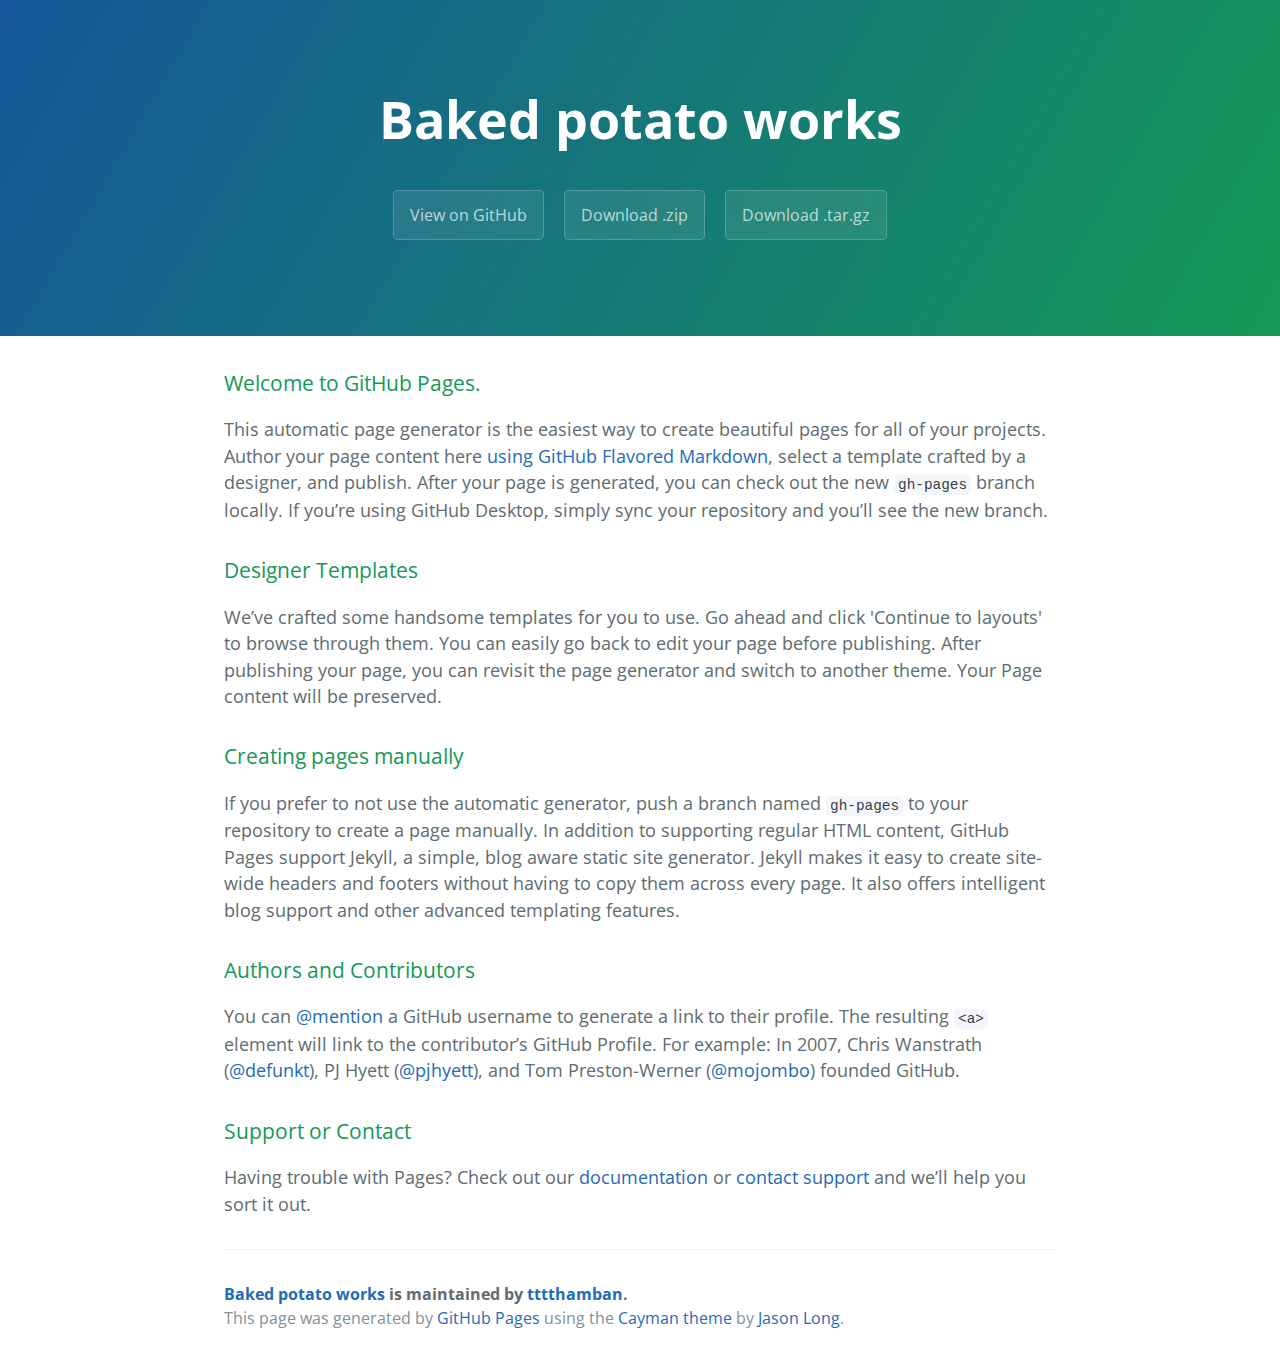
<file: index.html>
<!DOCTYPE html>
<html lang="en-us">
  <head>
    <meta charset="UTF-8">
    <title>Baked potato works by tttthamban</title>
    <meta name="viewport" content="width=device-width, initial-scale=1">
    <link rel="stylesheet" type="text/css" href="stylesheets/normalize.css" media="screen">
    <link href='https://fonts.googleapis.com/css?family=Open+Sans:400,700' rel='stylesheet' type='text/css'>
    <link rel="stylesheet" type="text/css" href="stylesheets/stylesheet.css" media="screen">
    <link rel="stylesheet" type="text/css" href="stylesheets/github-light.css" media="screen">
  </head>
  <body>
    <section class="page-header">
      <h1 class="project-name">Baked potato works</h1>
      <h2 class="project-tagline"></h2>
      <a href="https://github.com/tttthamban/Baked_Potato_Works" class="btn">View on GitHub</a>
      <a href="https://github.com/tttthamban/Baked_Potato_Works/zipball/master" class="btn">Download .zip</a>
      <a href="https://github.com/tttthamban/Baked_Potato_Works/tarball/master" class="btn">Download .tar.gz</a>
    </section>

    <section class="main-content">
      <h3>
<a id="welcome-to-github-pages" class="anchor" href="#welcome-to-github-pages" aria-hidden="true"><span aria-hidden="true" class="octicon octicon-link"></span></a>Welcome to GitHub Pages.</h3>

<p>This automatic page generator is the easiest way to create beautiful pages for all of your projects. Author your page content here <a href="https://guides.github.com/features/mastering-markdown/">using GitHub Flavored Markdown</a>, select a template crafted by a designer, and publish. After your page is generated, you can check out the new <code>gh-pages</code> branch locally. If you’re using GitHub Desktop, simply sync your repository and you’ll see the new branch.</p>

<h3>
<a id="designer-templates" class="anchor" href="#designer-templates" aria-hidden="true"><span aria-hidden="true" class="octicon octicon-link"></span></a>Designer Templates</h3>

<p>We’ve crafted some handsome templates for you to use. Go ahead and click 'Continue to layouts' to browse through them. You can easily go back to edit your page before publishing. After publishing your page, you can revisit the page generator and switch to another theme. Your Page content will be preserved.</p>

<h3>
<a id="creating-pages-manually" class="anchor" href="#creating-pages-manually" aria-hidden="true"><span aria-hidden="true" class="octicon octicon-link"></span></a>Creating pages manually</h3>

<p>If you prefer to not use the automatic generator, push a branch named <code>gh-pages</code> to your repository to create a page manually. In addition to supporting regular HTML content, GitHub Pages support Jekyll, a simple, blog aware static site generator. Jekyll makes it easy to create site-wide headers and footers without having to copy them across every page. It also offers intelligent blog support and other advanced templating features.</p>

<h3>
<a id="authors-and-contributors" class="anchor" href="#authors-and-contributors" aria-hidden="true"><span aria-hidden="true" class="octicon octicon-link"></span></a>Authors and Contributors</h3>

<p>You can <a href="https://help.github.com/articles/basic-writing-and-formatting-syntax/#mentioning-users-and-teams" class="user-mention">@mention</a> a GitHub username to generate a link to their profile. The resulting <code>&lt;a&gt;</code> element will link to the contributor’s GitHub Profile. For example: In 2007, Chris Wanstrath (<a href="https://github.com/defunkt" class="user-mention">@defunkt</a>), PJ Hyett (<a href="https://github.com/pjhyett" class="user-mention">@pjhyett</a>), and Tom Preston-Werner (<a href="https://github.com/mojombo" class="user-mention">@mojombo</a>) founded GitHub.</p>

<h3>
<a id="support-or-contact" class="anchor" href="#support-or-contact" aria-hidden="true"><span aria-hidden="true" class="octicon octicon-link"></span></a>Support or Contact</h3>

<p>Having trouble with Pages? Check out our <a href="https://help.github.com/pages">documentation</a> or <a href="https://github.com/contact">contact support</a> and we’ll help you sort it out.</p>

      <footer class="site-footer">
        <span class="site-footer-owner"><a href="https://github.com/tttthamban/Baked_Potato_Works">Baked potato works</a> is maintained by <a href="https://github.com/tttthamban">tttthamban</a>.</span>

        <span class="site-footer-credits">This page was generated by <a href="https://pages.github.com">GitHub Pages</a> using the <a href="https://github.com/jasonlong/cayman-theme">Cayman theme</a> by <a href="https://twitter.com/jasonlong">Jason Long</a>.</span>
      </footer>

    </section>

  
  </body>
</html>
</file>
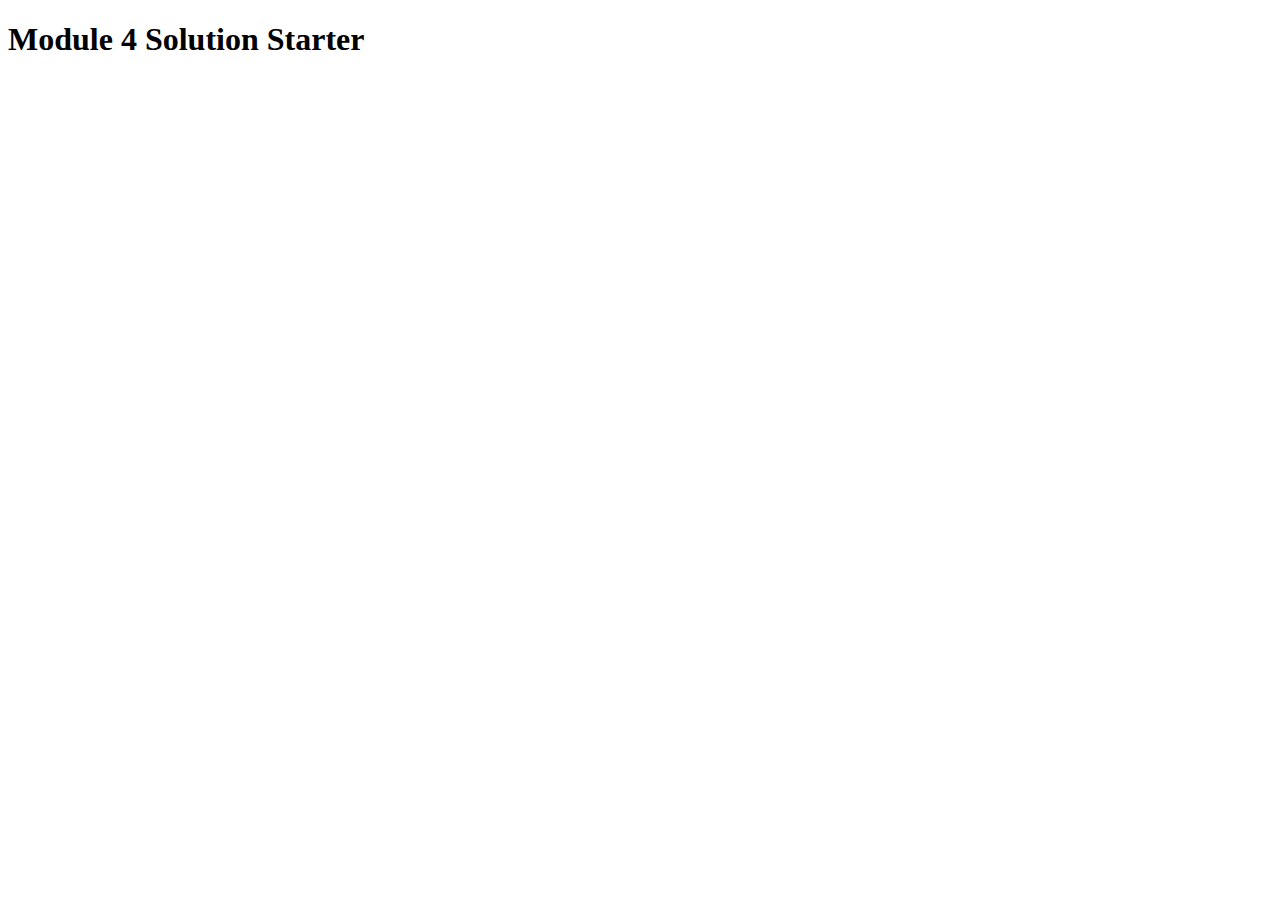
<file: Module4/index.html>
<!DOCTYPE html>
<html>
<head>
  <meta charset="utf-8">
  <title>Module 4 Solution Starter</title>
  <script>
    var names = []; // DO NOT REMOVE
  </script>
  <script src="SpeakHello.js"></script>
  <script src="SpeakGoodBye.js"></script>
  <script src="script.js"></script>
</head>
<body>
  <h1>Module 4 Solution Starter</h1>
</body>
</html>
</file>
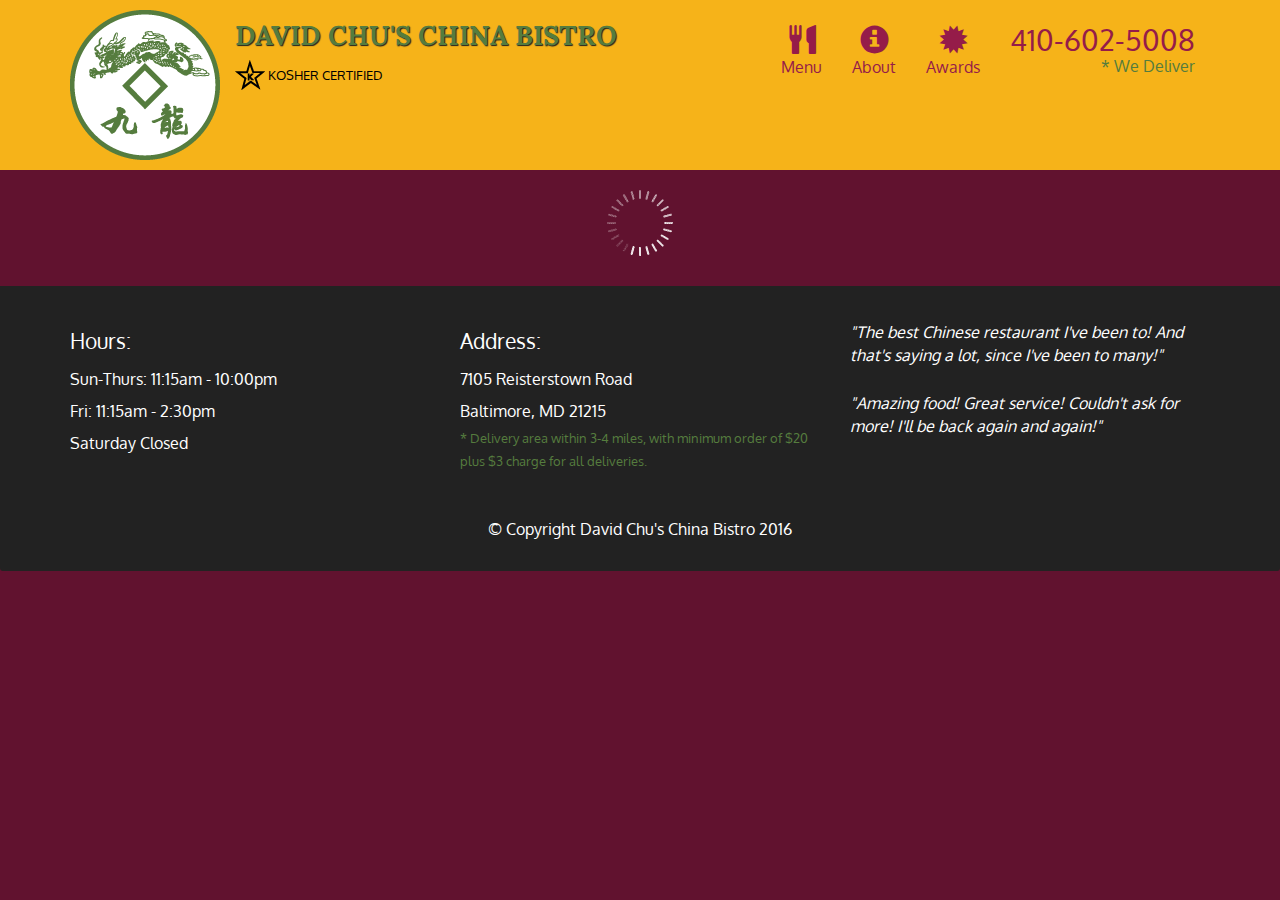
<file: Module5/index.html>
<!doctype html>
<html lang="en">
  <head>
    <meta charset="utf-8">
    <meta http-equiv="X-UA-Compatible" content="IE=edge">
    <meta name="viewport" content="width=device-width, initial-scale=1">
    <title>David Chu's China Bistro</title>
    <link rel="stylesheet" href="css/bootstrap.min.css">
    <link rel="stylesheet" href="css/styles.css">
    <link href='https://fonts.googleapis.com/css?family=Oxygen:400,300,700' rel='stylesheet' type='text/css'>
    <link href='https://fonts.googleapis.com/css?family=Lora' rel='stylesheet' type='text/css'>
  </head>
<body>
  <header>
    <nav id="header-nav" class="navbar navbar-default">
      <div class="container">
        <div class="navbar-header">
          <a href="index.html" class="pull-left visible-md visible-lg">
            <div id="logo-img" alt="Logo image"></div>
          </a>

          <div class="navbar-brand">
            <a href="index.html"><h1>David Chu's China Bistro</h1></a>
            <p>
              <img src="images/star-k-logo.png" alt="Kosher certification">
              <span>Kosher Certified</span>
            </p>
          </div>

          <button id="navbarToggle" type="button" class="navbar-toggle collapsed" data-toggle="collapse" data-target="#collapsable-nav" aria-expanded="false">
            <span class="sr-only">Toggle navigation</span>
            <span class="icon-bar"></span>
            <span class="icon-bar"></span>
            <span class="icon-bar"></span>
          </button>
        </div>
        
        <div id="collapsable-nav" class="collapse navbar-collapse">
           <ul id="nav-list" class="nav navbar-nav navbar-right">
            <li id="navHomeButton" class="visible-xs active">
              <a href="index.html">
                <span class="glyphicon glyphicon-home"></span> Home</a>
            </li>
            <li id="navMenuButton">
              <a href="#" onclick="$dc.loadMenuCategories();">
                <span class="glyphicon glyphicon-cutlery"></span><br class="hidden-xs"> Menu</a>
            </li>
            <li>
              <a href="#">
                <span class="glyphicon glyphicon-info-sign"></span><br class="hidden-xs"> About</a>
            </li>
            <li>
              <a href="#">
                <span class="glyphicon glyphicon-certificate"></span><br class="hidden-xs"> Awards</a>
            </li>
            <li id="phone" class="hidden-xs">
              <a href="tel:410-602-5008">
                <span>410-602-5008</span></a><div>* We Deliver</div>
            </li>
          </ul><!-- #nav-list -->
        </div><!-- .collapse .navbar-collapse -->
      </div><!-- .container -->
    </nav><!-- #header-nav -->
  </header>

  <div id="call-btn" class="visible-xs">
    <a class="btn" href="tel:410-602-5008">
    <span class="glyphicon glyphicon-earphone"></span>
    410-602-5008
    </a>
  </div>
  <div id="xs-deliver" class="text-center visible-xs">* We Deliver</div>

  <div id="main-content" class="container"></div>

  <footer class="panel-footer">
    <div class="container">
      <div class="row">
        <section id="hours" class="col-sm-4">
          <span>Hours:</span><br>
          Sun-Thurs: 11:15am - 10:00pm<br>
          Fri: 11:15am - 2:30pm<br>
          Saturday Closed
          <hr class="visible-xs">
        </section>
        <section id="address" class="col-sm-4">
          <span>Address:</span><br>
          7105 Reisterstown Road<br>
          Baltimore, MD 21215
          <p>* Delivery area within 3-4 miles, with minimum order of $20 plus $3 charge for all deliveries.</p>
          <hr class="visible-xs">
        </section>
        <section id="testimonials" class="col-sm-4">
          <p>"The best Chinese restaurant I've been to! And that's saying a lot, since I've been to many!"</p>
          <p>"Amazing food! Great service! Couldn't ask for more! I'll be back again and again!"</p>
        </section>
      </div>
      <div class="text-center">&copy; Copyright David Chu's China Bistro 2016</div>
    </div>
  </footer>

  <!-- jQuery (Bootstrap JS plugins depend on it) -->
  <script src="js/jquery-2.1.4.min.js"></script>
  <script src="js/bootstrap.min.js"></script>
  <script src="js/ajax-utils.js"></script>
  <script src="js/script.js"></script>
</body>
</html>
</file>
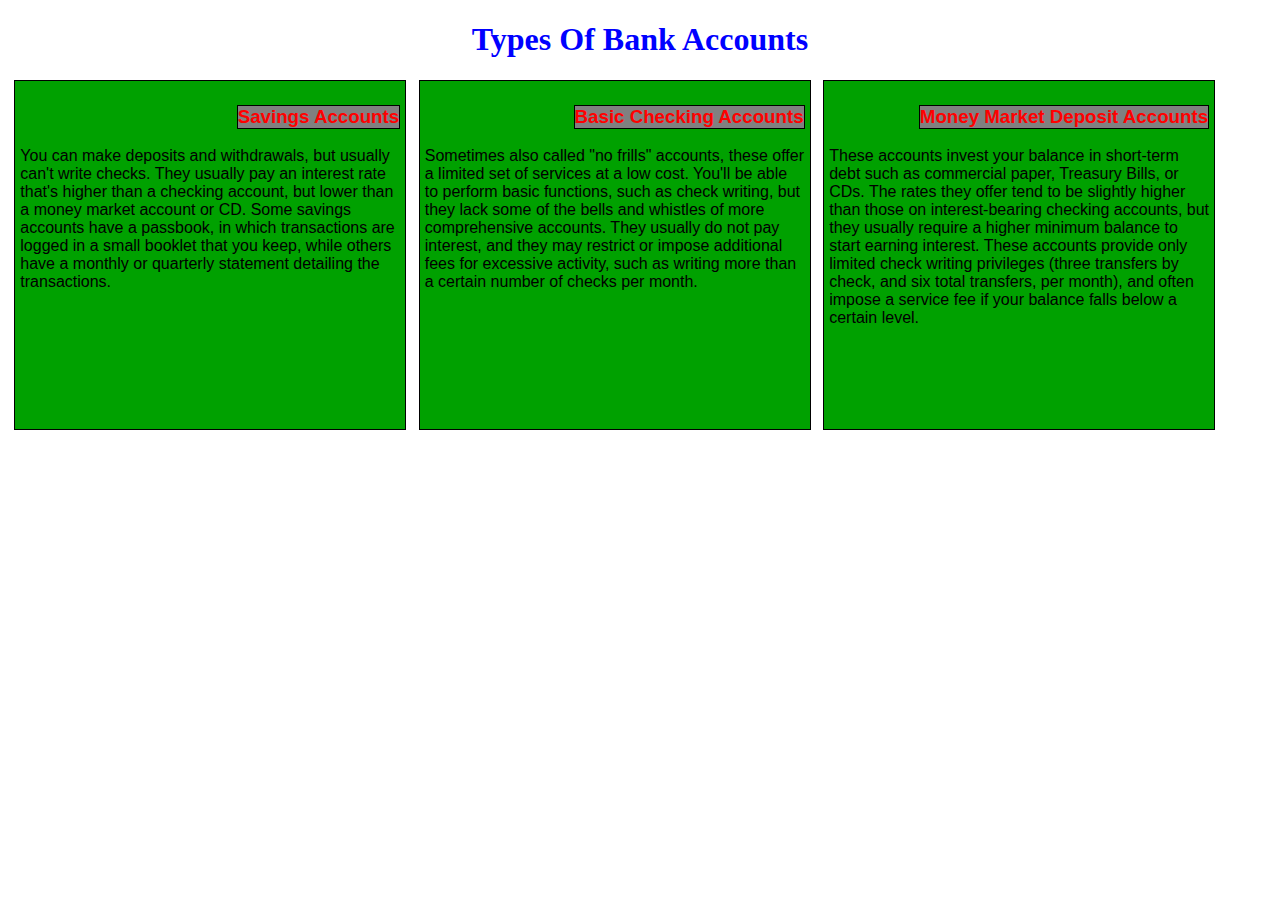
<file: site/index.html>
<!doctype html>
<html>
<head>
  <meta charset="utf-8">
  <title>Module 2 Assignment</title>
  <link rel="stylesheet" href="styles.css">
</head>
<body margin=0>
  <h1>Types Of Bank Accounts</h1>
  <section class="colbig colmid2 colsml">
    <h3 class="scthead">Savings Accounts</h3>
    <p>
    You can make deposits and withdrawals, but usually can't write checks. They usually pay an interest rate that's higher than a checking account, but lower than a money market account or CD. Some savings accounts have a passbook, in which transactions are logged in a small booklet that you keep, while others have a monthly or quarterly statement detailing the transactions.
  </section>
  <section class="colbig colmid2 colsml">
    <h3 class="scthead">Basic Checking Accounts</h3>
    <p>
    Sometimes also called "no frills" accounts, these offer a limited set of services at a low cost. You'll be able to perform basic functions, such as check writing, but they lack some of the bells and whistles of more comprehensive accounts. They usually do not pay interest, and they may restrict or impose additional fees for excessive activity, such as writing more than a certain number of checks per month.
    </p>
  </section>
  <section class="colbig colmid1 colsml">
    <h3 class="scthead">Money Market Deposit Accounts</h3>
    <p>
    These accounts invest your balance in short-term debt such as commercial paper, Treasury Bills, or CDs. The rates they offer tend to be slightly higher than those on interest-bearing checking accounts, but they usually require a higher minimum balance to start earning interest. These accounts provide only limited check writing privileges (three transfers by check, and six total transfers, per month), and often impose a service fee if your balance falls below a certain level.
    </p>
    </section>
</body>
</html>
</file>
<file: stylesheets/stylesheet.css>
* {
  box-sizing: border-box; }

body {
  padding: 0;
  margin: 0;
  font-family: "Open Sans", "Helvetica Neue", Helvetica, Arial, sans-serif;
  font-size: 16px;
  line-height: 1.5;
  color: #606c71; }

a {
  color: #1e6bb8;
  text-decoration: none; }
  a:hover {
    text-decoration: underline; }

.btn {
  display: inline-block;
  margin-bottom: 1rem;
  color: rgba(255, 255, 255, 0.7);
  background-color: rgba(255, 255, 255, 0.08);
  border-color: rgba(255, 255, 255, 0.2);
  border-style: solid;
  border-width: 1px;
  border-radius: 0.3rem;
  transition: color 0.2s, background-color 0.2s, border-color 0.2s; }
  .btn + .btn {
    margin-left: 1rem; }

.btn:hover {
  color: rgba(255, 255, 255, 0.8);
  text-decoration: none;
  background-color: rgba(255, 255, 255, 0.2);
  border-color: rgba(255, 255, 255, 0.3); }

@media screen and (min-width: 64em) {
  .btn {
    padding: 0.75rem 1rem; } }

@media screen and (min-width: 42em) and (max-width: 64em) {
  .btn {
    padding: 0.6rem 0.9rem;
    font-size: 0.9rem; } }

@media screen and (max-width: 42em) {
  .btn {
    display: block;
    width: 100%;
    padding: 0.75rem;
    font-size: 0.9rem; }
    .btn + .btn {
      margin-top: 1rem;
      margin-left: 0; } }

.page-header {
  color: #fff;
  text-align: center;
  background-color: #159957;
  background-image: linear-gradient(120deg, #155799, #159957); }

@media screen and (min-width: 64em) {
  .page-header {
    padding: 5rem 6rem; } }

@media screen and (min-width: 42em) and (max-width: 64em) {
  .page-header {
    padding: 3rem 4rem; } }

@media screen and (max-width: 42em) {
  .page-header {
    padding: 2rem 1rem; } }

.project-name {
  margin-top: 0;
  margin-bottom: 0.1rem; }

@media screen and (min-width: 64em) {
  .project-name {
    font-size: 3.25rem; } }

@media screen and (min-width: 42em) and (max-width: 64em) {
  .project-name {
    font-size: 2.25rem; } }

@media screen and (max-width: 42em) {
  .project-name {
    font-size: 1.75rem; } }

.project-tagline {
  margin-bottom: 2rem;
  font-weight: normal;
  opacity: 0.7; }

@media screen and (min-width: 64em) {
  .project-tagline {
    font-size: 1.25rem; } }

@media screen and (min-width: 42em) and (max-width: 64em) {
  .project-tagline {
    font-size: 1.15rem; } }

@media screen and (max-width: 42em) {
  .project-tagline {
    font-size: 1rem; } }

.main-content :first-child {
  margin-top: 0; }
.main-content img {
  max-width: 100%; }
.main-content h1, .main-content h2, .main-content h3, .main-content h4, .main-content h5, .main-content h6 {
  margin-top: 2rem;
  margin-bottom: 1rem;
  font-weight: normal;
  color: #159957; }
.main-content p {
  margin-bottom: 1em; }
.main-content code {
  padding: 2px 4px;
  font-family: Consolas, "Liberation Mono", Menlo, Courier, monospace;
  font-size: 0.9rem;
  color: #383e41;
  background-color: #f3f6fa;
  border-radius: 0.3rem; }
.main-content pre {
  padding: 0.8rem;
  margin-top: 0;
  margin-bottom: 1rem;
  font: 1rem Consolas, "Liberation Mono", Menlo, Courier, monospace;
  color: #567482;
  word-wrap: normal;
  background-color: #f3f6fa;
  border: solid 1px #dce6f0;
  border-radius: 0.3rem; }
  .main-content pre > code {
    padding: 0;
    margin: 0;
    font-size: 0.9rem;
    color: #567482;
    word-break: normal;
    white-space: pre;
    background: transparent;
    border: 0; }
.main-content .highlight {
  margin-bottom: 1rem; }
  .main-content .highlight pre {
    margin-bottom: 0;
    word-break: normal; }
.main-content .highlight pre, .main-content pre {
  padding: 0.8rem;
  overflow: auto;
  font-size: 0.9rem;
  line-height: 1.45;
  border-radius: 0.3rem; }
.main-content pre code, .main-content pre tt {
  display: inline;
  max-width: initial;
  padding: 0;
  margin: 0;
  overflow: initial;
  line-height: inherit;
  word-wrap: normal;
  background-color: transparent;
  border: 0; }
  .main-content pre code:before, .main-content pre code:after, .main-content pre tt:before, .main-content pre tt:after {
    content: normal; }
.main-content ul, .main-content ol {
  margin-top: 0; }
.main-content blockquote {
  padding: 0 1rem;
  margin-left: 0;
  color: #819198;
  border-left: 0.3rem solid #dce6f0; }
  .main-content blockquote > :first-child {
    margin-top: 0; }
  .main-content blockquote > :last-child {
    margin-bottom: 0; }
.main-content table {
  display: block;
  width: 100%;
  overflow: auto;
  word-break: normal;
  word-break: keep-all; }
  .main-content table th {
    font-weight: bold; }
  .main-content table th, .main-content table td {
    padding: 0.5rem 1rem;
    border: 1px solid #e9ebec; }
.main-content dl {
  padding: 0; }
  .main-content dl dt {
    padding: 0;
    margin-top: 1rem;
    font-size: 1rem;
    font-weight: bold; }
  .main-content dl dd {
    padding: 0;
    margin-bottom: 1rem; }
.main-content hr {
  height: 2px;
  padding: 0;
  margin: 1rem 0;
  background-color: #eff0f1;
  border: 0; }

@media screen and (min-width: 64em) {
  .main-content {
    max-width: 64rem;
    padding: 2rem 6rem;
    margin: 0 auto;
    font-size: 1.1rem; } }

@media screen and (min-width: 42em) and (max-width: 64em) {
  .main-content {
    padding: 2rem 4rem;
    font-size: 1.1rem; } }

@media screen and (max-width: 42em) {
  .main-content {
    padding: 2rem 1rem;
    font-size: 1rem; } }

.site-footer {
  padding-top: 2rem;
  margin-top: 2rem;
  border-top: solid 1px #eff0f1; }

.site-footer-owner {
  display: block;
  font-weight: bold; }

.site-footer-credits {
  color: #819198; }

@media screen and (min-width: 64em) {
  .site-footer {
    font-size: 1rem; } }

@media screen and (min-width: 42em) and (max-width: 64em) {
  .site-footer {
    font-size: 1rem; } }

@media screen and (max-width: 42em) {
  .site-footer {
    font-size: 0.9rem; } }
</file>
<file: stylesheets/github-light.css>
/*
The MIT License (MIT)

Copyright (c) 2016 GitHub, Inc.

Permission is hereby granted, free of charge, to any person obtaining a copy
of this software and associated documentation files (the "Software"), to deal
in the Software without restriction, including without limitation the rights
to use, copy, modify, merge, publish, distribute, sublicense, and/or sell
copies of the Software, and to permit persons to whom the Software is
furnished to do so, subject to the following conditions:

The above copyright notice and this permission notice shall be included in all
copies or substantial portions of the Software.

THE SOFTWARE IS PROVIDED "AS IS", WITHOUT WARRANTY OF ANY KIND, EXPRESS OR
IMPLIED, INCLUDING BUT NOT LIMITED TO THE WARRANTIES OF MERCHANTABILITY,
FITNESS FOR A PARTICULAR PURPOSE AND NONINFRINGEMENT. IN NO EVENT SHALL THE
AUTHORS OR COPYRIGHT HOLDERS BE LIABLE FOR ANY CLAIM, DAMAGES OR OTHER
LIABILITY, WHETHER IN AN ACTION OF CONTRACT, TORT OR OTHERWISE, ARISING FROM,
OUT OF OR IN CONNECTION WITH THE SOFTWARE OR THE USE OR OTHER DEALINGS IN THE
SOFTWARE.

*/

.pl-c /* comment */ {
  color: #969896;
}

.pl-c1 /* constant, variable.other.constant, support, meta.property-name, support.constant, support.variable, meta.module-reference, markup.raw, meta.diff.header */,
.pl-s .pl-v /* string variable */ {
  color: #0086b3;
}

.pl-e /* entity */,
.pl-en /* entity.name */ {
  color: #795da3;
}

.pl-smi /* variable.parameter.function, storage.modifier.package, storage.modifier.import, storage.type.java, variable.other */,
.pl-s .pl-s1 /* string source */ {
  color: #333;
}

.pl-ent /* entity.name.tag */ {
  color: #63a35c;
}

.pl-k /* keyword, storage, storage.type */ {
  color: #a71d5d;
}

.pl-s /* string */,
.pl-pds /* punctuation.definition.string, string.regexp.character-class */,
.pl-s .pl-pse .pl-s1 /* string punctuation.section.embedded source */,
.pl-sr /* string.regexp */,
.pl-sr .pl-cce /* string.regexp constant.character.escape */,
.pl-sr .pl-sre /* string.regexp source.ruby.embedded */,
.pl-sr .pl-sra /* string.regexp string.regexp.arbitrary-repitition */ {
  color: #183691;
}

.pl-v /* variable */ {
  color: #ed6a43;
}

.pl-id /* invalid.deprecated */ {
  color: #b52a1d;
}

.pl-ii /* invalid.illegal */ {
  color: #f8f8f8;
  background-color: #b52a1d;
}

.pl-sr .pl-cce /* string.regexp constant.character.escape */ {
  font-weight: bold;
  color: #63a35c;
}

.pl-ml /* markup.list */ {
  color: #693a17;
}

.pl-mh /* markup.heading */,
.pl-mh .pl-en /* markup.heading entity.name */,
.pl-ms /* meta.separator */ {
  font-weight: bold;
  color: #1d3e81;
}

.pl-mq /* markup.quote */ {
  color: #008080;
}

.pl-mi /* markup.italic */ {
  font-style: italic;
  color: #333;
}

.pl-mb /* markup.bold */ {
  font-weight: bold;
  color: #333;
}

.pl-md /* markup.deleted, meta.diff.header.from-file */ {
  color: #bd2c00;
  background-color: #ffecec;
}

.pl-mi1 /* markup.inserted, meta.diff.header.to-file */ {
  color: #55a532;
  background-color: #eaffea;
}

.pl-mdr /* meta.diff.range */ {
  font-weight: bold;
  color: #795da3;
}

.pl-mo /* meta.output */ {
  color: #1d3e81;
}
</file>
<file: Module5/css/styles.css>
body {
  font-size: 16px;
  color: #fff;
  background-color: #61122f;
  font-family: 'Oxygen', sans-serif;
}

/** HEADER **/
#header-nav {
  background-color: #f6b319;
  border-radius: 0;
  border: 0;
}

#logo-img {
  background: url('../images/restaurant-logo_large.png') no-repeat;
  width: 150px;
  height: 150px;
  margin: 10px 15px 10px 0;
}

.navbar-brand {
  padding-top: 25px;
}
.navbar-brand h1 { /* Restaurant name */
  font-family: 'Lora', serif;
  color: #557c3e;
  font-size: 1.5em;
  text-transform: uppercase;
  font-weight: bold;
  text-shadow: 1px 1px 1px #222;
  margin-top: 0;
  margin-bottom: 0;
  line-height: .75;
}
.navbar-brand a:hover, .navbar-brand a:focus {
  text-decoration: none;
}
.navbar-brand p { /* Kosher cert */
  color: #000;
  text-transform: uppercase;
  font-size: .7em;
  margin-top: 15px;
}
.navbar-brand p span { /* Star-K */
  vertical-align: middle;
}

#nav-list {
  margin-top: 10px;
}
#nav-list a {
  color: #951C49;
  text-align: center;
}
#nav-list a:hover {
  background: #E7E7E7;
}
#nav-list a span {
  font-size: 1.8em;
}

#phone {
  margin-top: 5px;
}
#phone a { /* Phone number */
  text-align: right;
  padding-bottom: 0;
}
#phone div { /* We Deliver */
  color: #557c3e;
  text-align: right;
  padding-right: 15px;
}

.navbar-header button.navbar-toggle, .navbar-header .icon-bar {
  border: 1px solid #61122f;
}
.navbar-header button.navbar-toggle {
  clear: both;
  margin-top: -30px;
}
/* END HEADER */

/* FOOTER */
.panel-footer {
  margin-top: 30px;
  padding-top: 35px;
  padding-bottom: 30px;
  background-color: #222;
  border-top: 0;
}
.panel-footer div.row {
  margin-bottom: 35px;
}
#hours, #address {
  line-height: 2;
}
#hours > span, #address > span {
  font-size: 1.3em;
}
#address p {
  color: #557c3e;
  font-size: .8em;
  line-height: 1.8;
}
#testimonials {
  font-style: italic;
}
#testimonials p:nth-child(2) {
  margin-top: 25px;
}
/* END FOOTER */



/* HOME PAGE */
.container .jumbotron {
  box-shadow: 0 0 50px #3F0C1F;
  border: 2px solid #3F0C1F;
}

#menu-tile, #specials-tile, #map-tile {
  height: 250px;
  width: 100%;
  margin-bottom: 15px;
  position: relative;
  border: 2px solid #3F0C1F;
  overflow: hidden;
}
#menu-tile:hover, #specials-tile:hover, #map-tile:hover {
  box-shadow: 0 1px 5px 1px #cccccc;
}
#menu-tile {
  background: url('../images/menu-tile.jpg') no-repeat;
  background-position: center;
}
#specials-tile {
  background: url('../images/specials-tile.jpg') no-repeat;
  background-position: center;
}
#menu-tile span, #specials-tile span, #map-tile span {
  position: absolute;
  bottom: 0;
  right: 0;
  width: 100%;
  text-align: center;
  font-size: 1.6em;
  text-transform: uppercase;
  background-color: #000;
  color: #fff;
  opacity: .8;
}
/* END HOME PAGE */

/* MENU CATEGORIES PAGE */
.category-tile { 
  position: relative;
  border: 2px solid #3F0C1F;
  overflow: hidden;
  width: 200px;
  height: 200px;
  margin: 0 auto 15px;
}
.category-tile span {
  position: absolute;
  bottom: 0;
  right: 0;
  width: 100%;
  text-align: center;
  font-size: 1.2em;
  text-transform: uppercase;
  background-color: #000;
  color: #fff;
  opacity: .8;
}
.category-tile:hover {
  box-shadow: 0 1px 5px 1px #cccccc;
}

#menu-categories-title + div {
  margin-bottom: 50px;
}
/* END MENU CATEGORIES PAGE */

/* SINGLE CATEGORY PAGE */
.menu-item-tile {
  margin-bottom: 25px;
}
.menu-item-tile hr {
  width: 80%;
}
.menu-item-tile .menu-item-price {
  font-size: 1.1em;
  text-align: right;
  margin-top: -15px;
  margin-right: -15px;
}
.menu-item-tile .menu-item-price span {
  font-size: .6em;
}
.menu-item-photo {
  position: relative;
  border: 2px solid #3F0C1F; 
  overflow: hidden;
  padding: 0;
  margin-right: -15px;
  margin-left: auto;
  margin-bottom: 20px;
  max-width: 250px;
}
.menu-item-photo div {
  position: absolute;
  bottom: 0;
  right: 0;
  width: 80px;
  background-color: #557c3e;
  text-align: center;
}
.menu-item-description {
  padding-right: 30px;
}
h3.menu-item-title {
  margin: 0 0 10px;
}
.menu-item-details {
  font-size: .9em;
  font-style: italic;
}
/* END SINGLE CATEGORY PAGE */


/********** Large devices only **********/
@media (min-width: 1200px) {
  .container .jumbotron {
    background: url('../images/jumbotron_1200.jpg') no-repeat;
    height: 675px;
  }
}

/********** Medium devices only **********/
@media (min-width: 992px) and (max-width: 1199px) {
  /* Header */
  #logo-img {
    background: url('../images/restaurant-logo_medium.png') no-repeat;
    width: 100px;
    height: 100px;
    margin: 5px 5px 5px 0;
  }
  /* End Header */

  /* Home Page */
  .container .jumbotron {
    background: url('../images/jumbotron_992.jpg') no-repeat;
    height: 558px;
  }
  /* End Home Page */
}

/********** Small devices only **********/
@media (min-width: 768px) and (max-width: 991px) {
  /* Home Page */
  .container .jumbotron {
    background: url('../images/jumbotron_768.jpg') no-repeat;
    height: 432px;
  }
  /* End Home Page */
}

/********** Extra small devices only **********/
@media (max-width: 767px) {
  /* Header */
  .navbar-brand {
    padding-top: 10px;
    height: 80px;
  }
  .navbar-brand h1 { /* Restaurant name */
    padding-top: 10px;
    font-size: 5vw; /* 1vw = 1% of viewport width */
  }
  .navbar-brand p { /* Kosher cert */
    font-size: .6em;
    margin-top: 12px;
  }
  .navbar-brand p img { /* Star-K */
    height: 20px;
  }

  #collapsable-nav a { /* Collapsed nav menu text */
    font-size: 1.2em;
  }
  #collapsable-nav a span { /* Collapsed nav menu glyph */
    font-size: 1em;
    margin-right: 5px;
  }

  #call-btn > a {
    font-size: 1.5em;
    display: block;
    margin: 0 20px;
    padding: 10px;
    border: 2px solid #fff;
    background-color: #f6b319;
    color: #951c49;
  }
  #xs-deliver {
    margin-top: 5px;
    font-size: .7em;
    letter-spacing: .1em;
    text-transform: uppercase;
  }
  /* End Header */

  /* Footer */
  .panel-footer section {
    margin-bottom: 30px;
    text-align: center;
  }
  .panel-footer section:nth-child(3) {
    margin-bottom: 0; /* margin already exists on the whole row */
  }
  .panel-footer section hr {
    width: 50%;
  }
  /* End Footer */

  /* Home Page */
  .container .jumbotron {
    margin-top: 30px;
    padding: 0;
  }
  #menu-tile, #specials-tile {
    width: 360px;
    margin: 0 auto 15px;
  }

  .menu-item-photo {
    margin-right: auto;
  }
  .menu-item-tile .menu-item-price {
    text-align: center;
  }
  .menu-item-description {
    text-align: center;;
  }
}


/********** Super extra small devices Only :-) (e.g., iPhone 4) **********/
@media (max-width: 479px) {
  /* Header */
  .navbar-brand h1 { /* Restaurant name */
    padding-top: 5px;
    font-size: 6vw;
  }
  /* End Header */
  
  /* Home page */
  #menu-tile, #specials-tile {
    width: 280px;
    margin: 0 auto 15px;
  }

  .col-xxs-12 {
    position: relative;
    min-height: 1px;
    padding-right: 15px;
    padding-left: 15px;
    float: left;
    width: 100%;
  }
}
</file>
<file: site/styles.css>
<style>
<*>
  {
    box-sizing: border-box;
    box-shadow: blue
  }
h1 
  {
  text-align: center;
  color: blue;
  }

h3 
  {
    box-sizing: border-box;
    float : right;
    text-align: right;
    color: red;
    background-color: grey;
    border: 1px solid black;
  }

  p
  {
    clear: right;
  
  }

section 
  {
  background-color: #00A100;
  padding: 5px;
  margin-right: .5%;
  margin-left: .5%;
  
  margin-bottom: 10px;
  font-family: Helvetica;
  }

@media (min-width: 992px) 
  {
  .colbig 
    {
    float: left;
    border: 1px solid black;
    width : 31%;
    min-height : 350px;
    height : auto;
    box-sizing: border-box;
    }
  }

@media (min-width: 768px) and (max-width: 991px) 
  {
  .colmid2, .colmid1 
    {
    float: left;
    border: 1px solid black;
    min-height : 250px;
    height : auto;
    box-sizing: border-box;
    }
  .colmid2 
    {
    width: 48%;
    }
  .colmid1 
    {
    width: 97%;
    }

@media (max-width: 767px) 
  {
  .colsml 
    {
    height: auto;
    float: left;
    width : 100%;
    }
  }
</style>
</file>
